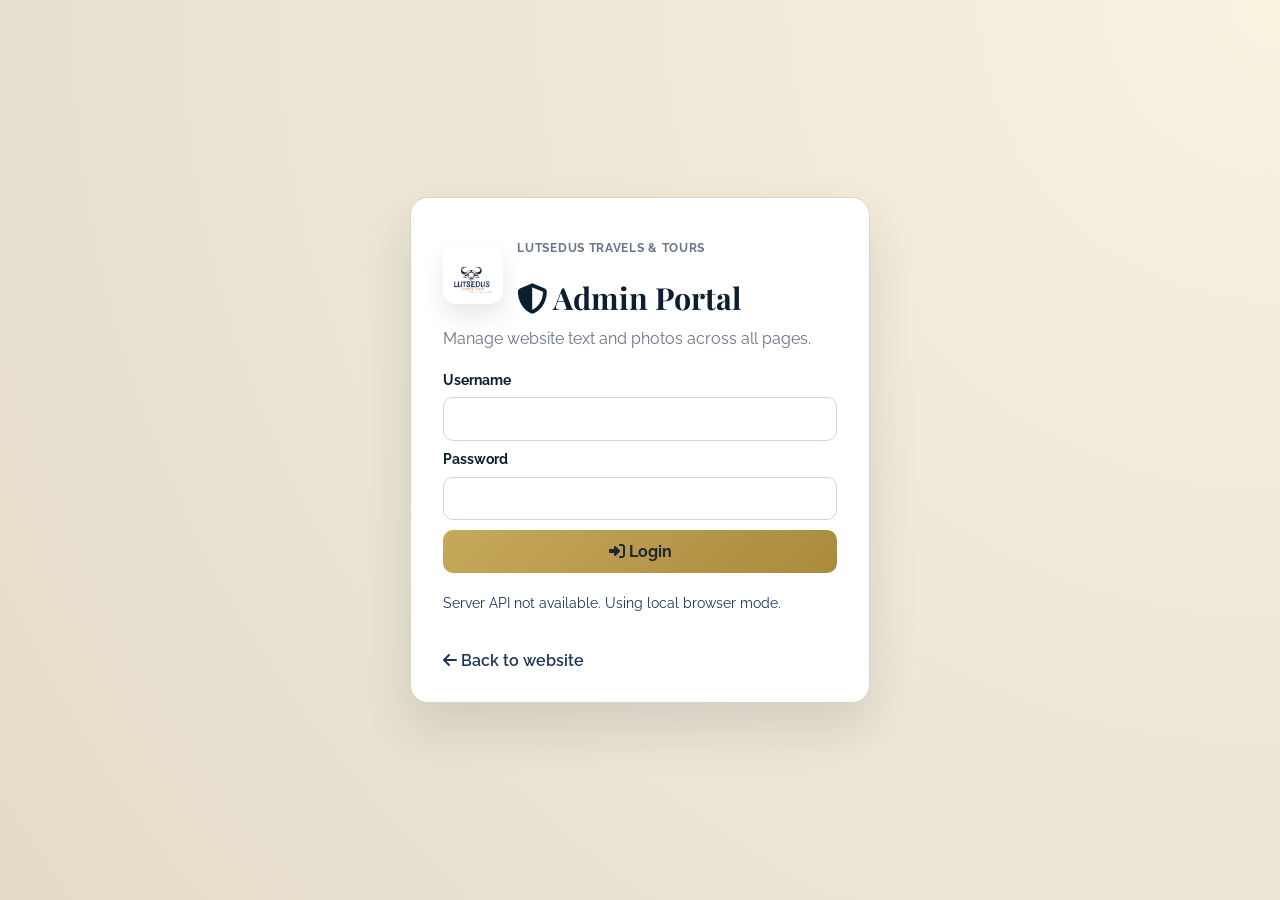
<file: admin.html>
<!DOCTYPE html>
<html lang="en">
<head>
  <meta charset="UTF-8" />
  <meta name="viewport" content="width=device-width, initial-scale=1.0" />
  <meta name="robots" content="noindex,nofollow" />
  <title>Lutsedus Admin Portal</title>
  <link rel="preconnect" href="https://fonts.googleapis.com" />
  <link rel="preconnect" href="https://fonts.gstatic.com" crossorigin />
  <link href="https://fonts.googleapis.com/css2?family=Playfair+Display:wght@600;700&family=Raleway:wght@400;500;600;700&display=swap" rel="stylesheet" />
  <link rel="stylesheet" href="https://cdnjs.cloudflare.com/ajax/libs/font-awesome/6.5.0/css/all.min.css" />
  <link rel="stylesheet" href="admin.css" />
</head>
<body>
  <main class="admin-shell">
    <section id="login-screen" class="login-screen">
      <div class="login-card">
        <div class="admin-brand-row">
          <img src="logo/logo.jpeg" alt="Lutsedus Travels & Tours logo" class="admin-logo-image" />
          <div>
            <p class="admin-eyebrow">Lutsedus Travels &amp; Tours</p>
            <h1><i class="fas fa-shield-halved"></i> Admin Portal</h1>
          </div>
        </div>
        <p>Manage website text and photos across all pages.</p>

        <form id="login-form" class="login-form" novalidate>
          <label for="username">Username</label>
          <input id="username" name="username" type="text" autocomplete="username" required />

          <label for="password">Password</label>
          <input id="password" name="password" type="password" autocomplete="current-password" required />

          <button type="submit"><i class="fas fa-right-to-bracket"></i> Login</button>
          <p id="login-message" class="message" aria-live="polite"></p>
        </form>

        <a class="back-link" href="index.html"><i class="fas fa-arrow-left"></i> Back to website</a>
      </div>
    </section>

    <section id="console-screen" class="console-screen hidden">
      <header class="console-header">
        <div>
          <div class="admin-console-brand">
            <img src="logo/logo.jpeg" alt="Lutsedus Travels & Tours logo" class="admin-logo-image" />
            <p class="admin-eyebrow">Lutsedus Travels &amp; Tours</p>
          </div>
          <h2>Lutsedus Content Console</h2>
          <p>Click text or images in preview, edit value, then save.</p>
        </div>
        <div class="header-actions">
          <a href="index.html" target="_blank" rel="noopener" class="ghost-btn"><i class="fas fa-up-right-from-square"></i> Open Site</a>
          <button id="logout-btn" class="danger-btn" type="button"><i class="fas fa-right-from-bracket"></i> Logout</button>
        </div>
      </header>

      <div class="console-grid">
        <aside class="editor-panel">
          <div class="field-block">
            <label for="page-select">Page</label>
            <select id="page-select">
              <option value="index.html">Home Page</option>
              <option value="privacy.html">Privacy Policy</option>
              <option value="terms.html">Terms &amp; Conditions</option>
              <option value="cookie.html">Cookie Policy</option>
            </select>
          </div>

          <div class="field-block">
            <label for="selector-input">Selected Element (CSS selector)</label>
            <input id="selector-input" type="text" placeholder="Click an element in preview" />
          </div>

          <div class="field-block">
            <label for="type-select">Content Type</label>
            <select id="type-select">
              <option value="text">Text</option>
              <option value="html">HTML</option>
              <option value="image-src">Image Source (img)</option>
              <option value="background-image">Background Image URL</option>
            </select>
          </div>

          <div class="field-block">
            <label for="value-input">Value</label>
            <textarea id="value-input" rows="8" placeholder="New text, HTML, or image URL"></textarea>
          </div>

          <div class="field-block upload-block">
            <label for="image-folder-select">Image From Folder (images/)</label>
            <select id="image-folder-select">
              <option value="">Select an image from images/...</option>
            </select>
            <button id="refresh-images-btn" type="button" class="ghost-btn"><i class="fas fa-rotate"></i> Refresh Images List</button>
            <button id="use-image-btn" type="button" class="ghost-btn"><i class="fas fa-image"></i> Use Selected Image</button>
            <small class="helper-text">Select from your existing images folder only.</small>
          </div>

          <div class="field-block upload-block">
            <label for="current-password-input">Change Admin Password</label>
            <input id="current-password-input" type="password" autocomplete="current-password" placeholder="Current password" />
            <input id="new-password-input" type="password" autocomplete="new-password" placeholder="New password (min 10 chars)" />
            <input id="confirm-password-input" type="password" autocomplete="new-password" placeholder="Confirm new password" />
            <button id="change-password-btn" type="button" class="ghost-btn"><i class="fas fa-key"></i> Update Password</button>
            <small class="helper-text">Use a strong password with letters, numbers, and symbols.</small>
          </div>

          <div class="panel-buttons">
            <button id="apply-btn" type="button"><i class="fas fa-wand-magic-sparkles"></i> Apply Preview</button>
            <button id="save-btn" type="button" class="primary-btn"><i class="fas fa-floppy-disk"></i> Save Change</button>
            <button id="delete-btn" type="button" class="ghost-btn"><i class="fas fa-trash"></i> Remove Selected</button>
            <button id="reset-btn" type="button" class="danger-btn"><i class="fas fa-rotate-left"></i> Reset All Changes</button>
          </div>

          <p id="console-message" class="message" aria-live="polite"></p>

          <div class="saved-box">
            <h3>Saved Overrides</h3>
            <ul id="override-list"></ul>
          </div>

          <div class="saved-box">
            <h3>Recent Activity</h3>
            <ul id="audit-list"></ul>
          </div>
        </aside>

        <section class="preview-panel">
          <div class="preview-top">
            <span><i class="fas fa-mouse-pointer"></i> Selection Mode: click any text or image in the preview</span>
          </div>
          <iframe id="preview-frame" title="Website preview"></iframe>
        </section>
      </div>
    </section>
  </main>

  <script src="admin.js"></script>
</body>
</html>
</file>
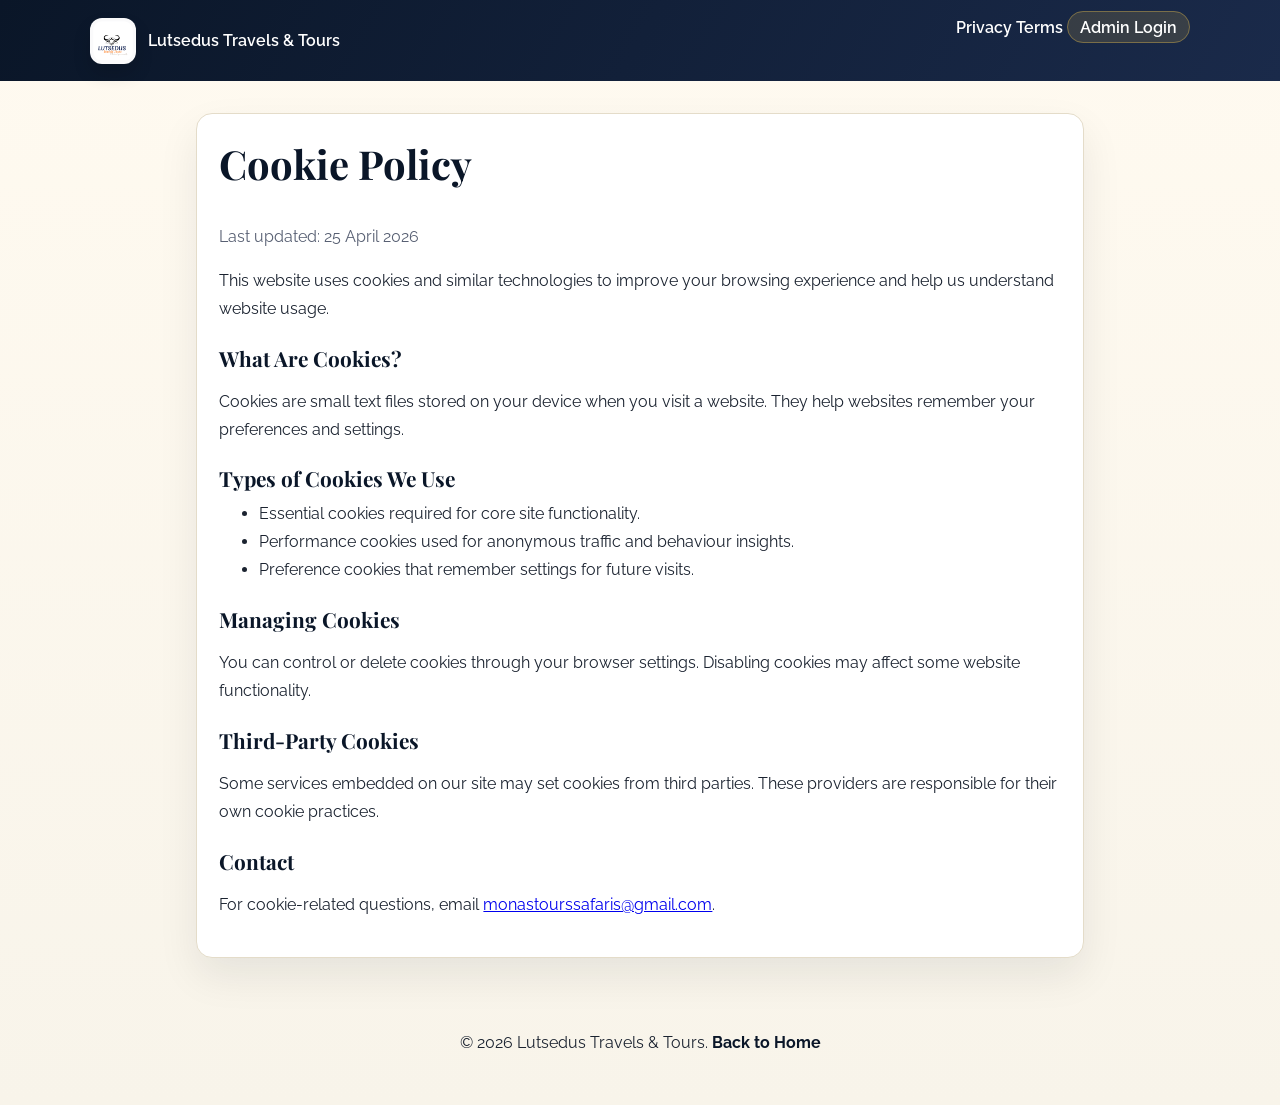
<file: cookie.html>
<!DOCTYPE html>
<html lang="en">
<head>
  <meta charset="UTF-8" />
  <meta name="viewport" content="width=device-width, initial-scale=1.0" />
  <meta name="description" content="Cookie Policy for Lutsedus Travels & Tours." />
  <title>Cookie Policy | Lutsedus Travels & Tours</title>
  <link rel="preconnect" href="https://fonts.googleapis.com" />
  <link rel="preconnect" href="https://fonts.gstatic.com" crossorigin />
  <link href="https://fonts.googleapis.com/css2?family=Playfair+Display:wght@600;700&family=Raleway:wght@400;500;600;700&display=swap" rel="stylesheet" />
  <link rel="stylesheet" href="policy.css" />
</head>
<body>
  <header class="policy-header">
    <nav class="policy-nav">
      <a href="index.html" class="policy-brand"><img src="logo/logo.jpeg" alt="Lutsedus Travels & Tours logo" class="policy-logo-image" /><span>Lutsedus Travels &amp; Tours</span></a>
      <div>
        <a href="privacy.html">Privacy</a>
        <a href="terms.html">Terms</a>
        <a href="admin.html" class="admin-link">Admin Login</a>
      </div>
    </nav>
  </header>

  <main class="policy-wrap">
    <article class="policy-card">
      <h1>Cookie Policy</h1>
      <p class="policy-meta">Last updated: 25 April 2026</p>
      <p>This website uses cookies and similar technologies to improve your browsing experience and help us understand website usage.</p>

      <h2>What Are Cookies?</h2>
      <p>Cookies are small text files stored on your device when you visit a website. They help websites remember your preferences and settings.</p>

      <h2>Types of Cookies We Use</h2>
      <ul>
        <li>Essential cookies required for core site functionality.</li>
        <li>Performance cookies used for anonymous traffic and behaviour insights.</li>
        <li>Preference cookies that remember settings for future visits.</li>
      </ul>

      <h2>Managing Cookies</h2>
      <p>You can control or delete cookies through your browser settings. Disabling cookies may affect some website functionality.</p>

      <h2>Third-Party Cookies</h2>
      <p>Some services embedded on our site may set cookies from third parties. These providers are responsible for their own cookie practices.</p>

      <h2>Contact</h2>
      <p>For cookie-related questions, email <a href="mailto:monastourssafaris@gmail.com">monastourssafaris@gmail.com</a>.</p>
    </article>
  </main>

  <footer class="policy-footer">
    <p>&copy; <span id="year">2026</span> Lutsedus Travels &amp; Tours. <a href="index.html">Back to Home</a></p>
  </footer>

  <script src="cms-runtime.js"></script>
  <script>
    document.getElementById('year').textContent = new Date().getFullYear();
  </script>
</body>
</html>
</file>
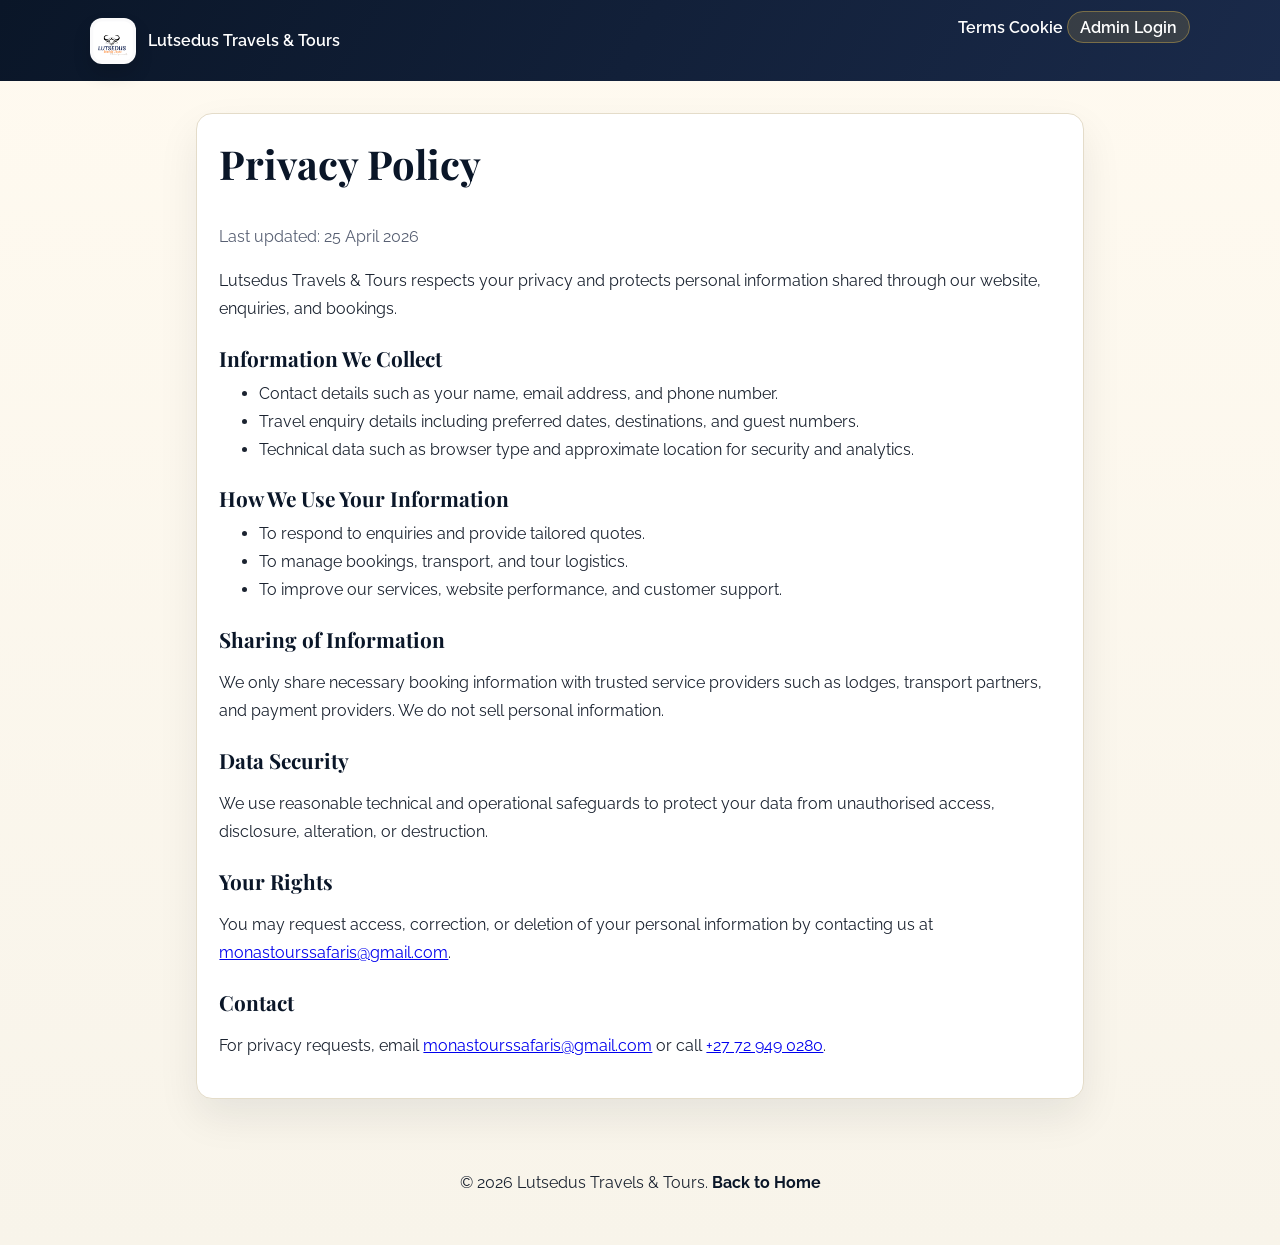
<file: privacy.html>
<!DOCTYPE html>
<html lang="en">
<head>
  <meta charset="UTF-8" />
  <meta name="viewport" content="width=device-width, initial-scale=1.0" />
  <meta name="description" content="Privacy Policy for Lutsedus Travels & Tours." />
  <title>Privacy Policy | Lutsedus Travels & Tours</title>
  <link rel="preconnect" href="https://fonts.googleapis.com" />
  <link rel="preconnect" href="https://fonts.gstatic.com" crossorigin />
  <link href="https://fonts.googleapis.com/css2?family=Playfair+Display:wght@600;700&family=Raleway:wght@400;500;600;700&display=swap" rel="stylesheet" />
  <link rel="stylesheet" href="policy.css" />
</head>
<body>
  <header class="policy-header">
    <nav class="policy-nav">
      <a href="index.html" class="policy-brand"><img src="logo/logo.jpeg" alt="Lutsedus Travels & Tours logo" class="policy-logo-image" /><span>Lutsedus Travels &amp; Tours</span></a>
      <div>
        <a href="terms.html">Terms</a>
        <a href="cookie.html">Cookie</a>
        <a href="admin.html" class="admin-link">Admin Login</a>
      </div>
    </nav>
  </header>

  <main class="policy-wrap">
    <article class="policy-card">
      <h1>Privacy Policy</h1>
      <p class="policy-meta">Last updated: 25 April 2026</p>
      <p>Lutsedus Travels &amp; Tours respects your privacy and protects personal information shared through our website, enquiries, and bookings.</p>

      <h2>Information We Collect</h2>
      <ul>
        <li>Contact details such as your name, email address, and phone number.</li>
        <li>Travel enquiry details including preferred dates, destinations, and guest numbers.</li>
        <li>Technical data such as browser type and approximate location for security and analytics.</li>
      </ul>

      <h2>How We Use Your Information</h2>
      <ul>
        <li>To respond to enquiries and provide tailored quotes.</li>
        <li>To manage bookings, transport, and tour logistics.</li>
        <li>To improve our services, website performance, and customer support.</li>
      </ul>

      <h2>Sharing of Information</h2>
      <p>We only share necessary booking information with trusted service providers such as lodges, transport partners, and payment providers. We do not sell personal information.</p>

      <h2>Data Security</h2>
      <p>We use reasonable technical and operational safeguards to protect your data from unauthorised access, disclosure, alteration, or destruction.</p>

      <h2>Your Rights</h2>
      <p>You may request access, correction, or deletion of your personal information by contacting us at <a href="mailto:monastourssafaris@gmail.com">monastourssafaris@gmail.com</a>.</p>

      <h2>Contact</h2>
      <p>For privacy requests, email <a href="mailto:monastourssafaris@gmail.com">monastourssafaris@gmail.com</a> or call <a href="tel:+27729490280">+27 72 949 0280</a>.</p>
    </article>
  </main>

  <footer class="policy-footer">
    <p>&copy; <span id="year">2026</span> Lutsedus Travels &amp; Tours. <a href="index.html">Back to Home</a></p>
  </footer>

  <script src="cms-runtime.js"></script>
  <script>
    document.getElementById('year').textContent = new Date().getFullYear();
  </script>
</body>
</html>
</file>
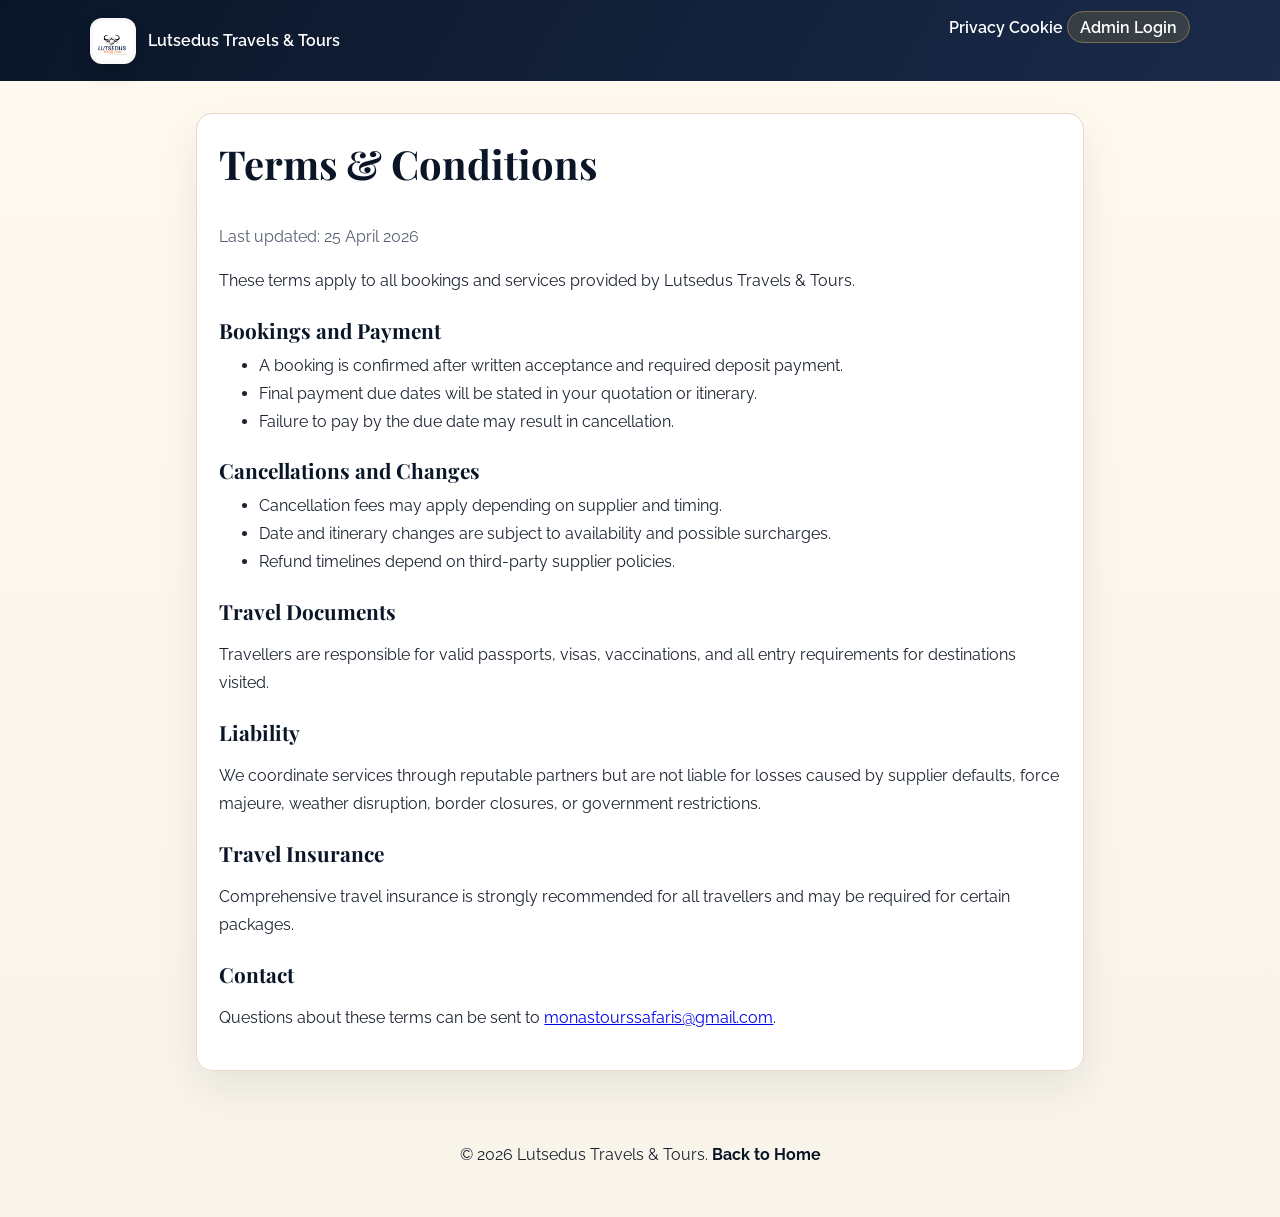
<file: terms.html>
<!DOCTYPE html>
<html lang="en">
<head>
  <meta charset="UTF-8" />
  <meta name="viewport" content="width=device-width, initial-scale=1.0" />
  <meta name="description" content="Terms and Conditions for Lutsedus Travels & Tours." />
  <title>Terms & Conditions | Lutsedus Travels & Tours</title>
  <link rel="preconnect" href="https://fonts.googleapis.com" />
  <link rel="preconnect" href="https://fonts.gstatic.com" crossorigin />
  <link href="https://fonts.googleapis.com/css2?family=Playfair+Display:wght@600;700&family=Raleway:wght@400;500;600;700&display=swap" rel="stylesheet" />
  <link rel="stylesheet" href="policy.css" />
</head>
<body>
  <header class="policy-header">
    <nav class="policy-nav">
      <a href="index.html" class="policy-brand"><img src="logo/logo.jpeg" alt="Lutsedus Travels & Tours logo" class="policy-logo-image" /><span>Lutsedus Travels &amp; Tours</span></a>
      <div>
        <a href="privacy.html">Privacy</a>
        <a href="cookie.html">Cookie</a>
        <a href="admin.html" class="admin-link">Admin Login</a>
      </div>
    </nav>
  </header>

  <main class="policy-wrap">
    <article class="policy-card">
      <h1>Terms &amp; Conditions</h1>
      <p class="policy-meta">Last updated: 25 April 2026</p>
      <p>These terms apply to all bookings and services provided by Lutsedus Travels &amp; Tours.</p>

      <h2>Bookings and Payment</h2>
      <ul>
        <li>A booking is confirmed after written acceptance and required deposit payment.</li>
        <li>Final payment due dates will be stated in your quotation or itinerary.</li>
        <li>Failure to pay by the due date may result in cancellation.</li>
      </ul>

      <h2>Cancellations and Changes</h2>
      <ul>
        <li>Cancellation fees may apply depending on supplier and timing.</li>
        <li>Date and itinerary changes are subject to availability and possible surcharges.</li>
        <li>Refund timelines depend on third-party supplier policies.</li>
      </ul>

      <h2>Travel Documents</h2>
      <p>Travellers are responsible for valid passports, visas, vaccinations, and all entry requirements for destinations visited.</p>

      <h2>Liability</h2>
      <p>We coordinate services through reputable partners but are not liable for losses caused by supplier defaults, force majeure, weather disruption, border closures, or government restrictions.</p>

      <h2>Travel Insurance</h2>
      <p>Comprehensive travel insurance is strongly recommended for all travellers and may be required for certain packages.</p>

      <h2>Contact</h2>
      <p>Questions about these terms can be sent to <a href="mailto:monastourssafaris@gmail.com">monastourssafaris@gmail.com</a>.</p>
    </article>
  </main>

  <footer class="policy-footer">
    <p>&copy; <span id="year">2026</span> Lutsedus Travels &amp; Tours. <a href="index.html">Back to Home</a></p>
  </footer>

  <script src="cms-runtime.js"></script>
  <script>
    document.getElementById('year').textContent = new Date().getFullYear();
  </script>
</body>
</html>
</file>
<file: admin.css>
:root {
  --ink: #0b1f31;
  --ink-soft: #1d3557;
  --sand: #f6f1e5;
  --gold: #c7a95b;
  --gold-deep: #aa8a3c;
  --leaf: #2a5f38;
  --danger: #b23b3b;
  --white: #ffffff;
  --muted: #6a7485;
  --border: #d8d4c8;
}

* {
  box-sizing: border-box;
}

body {
  margin: 0;
  min-height: 100vh;
  font-family: 'Raleway', sans-serif;
  background: radial-gradient(circle at top right, #f9f2df, #ece5d5 60%, #e4dbc7);
  color: var(--ink);
}

.hidden {
  display: none !important;
}

.admin-shell {
  min-height: 100vh;
  padding: 2rem;
}

.login-screen {
  min-height: calc(100vh - 4rem);
  display: grid;
  place-items: center;
}

.login-card {
  width: min(460px, 100%);
  background: var(--white);
  border: 1px solid var(--border);
  border-radius: 18px;
  box-shadow: 0 24px 50px rgba(14, 30, 49, 0.12);
  padding: 2rem;
}

.admin-brand-row {
  display: flex;
  align-items: center;
  gap: 0.9rem;
  margin-bottom: 0.4rem;
}

.admin-logo-image {
  width: 60px;
  height: 60px;
  object-fit: contain;
  background: rgba(255, 255, 255, 0.98);
  padding: 0.25rem;
  border-radius: 14px;
  flex-shrink: 0;
  box-shadow: 0 12px 22px rgba(14, 30, 49, 0.1);
}

.admin-eyebrow {
  margin: 0 0 0.25rem;
  font-size: 0.72rem;
  font-weight: 700;
  letter-spacing: 0.06em;
  text-transform: uppercase;
  color: var(--gold-deep);
}

.login-card h1 {
  margin: 0;
  font-family: 'Playfair Display', serif;
  font-size: 1.9rem;
  color: var(--ink);
}

.login-card p {
  color: var(--muted);
  margin: 0.7rem 0 1.4rem;
}

.login-form {
  display: grid;
  gap: 0.6rem;
}

label {
  font-weight: 700;
  font-size: 0.9rem;
}

input,
select,
textarea,
button {
  font: inherit;
}

input,
select,
textarea {
  width: 100%;
  border: 1px solid var(--border);
  border-radius: 10px;
  padding: 0.7rem 0.8rem;
  background: #fff;
}

input:focus,
select:focus,
textarea:focus {
  outline: 2px solid rgba(199, 169, 91, 0.45);
  border-color: var(--gold);
}

button {
  border: 0;
  border-radius: 10px;
  padding: 0.75rem 0.95rem;
  background: linear-gradient(135deg, var(--gold), var(--gold-deep));
  color: #1c2733;
  font-weight: 700;
  cursor: pointer;
}

button:hover {
  filter: brightness(1.03);
}

.primary-btn {
  background: linear-gradient(135deg, var(--leaf), #1f4b2c);
  color: #fff;
}

.ghost-btn {
  background: #fff;
  border: 1px solid var(--border);
  color: var(--ink-soft);
}

.danger-btn {
  background: linear-gradient(135deg, #cb5959, var(--danger));
  color: #fff;
}

.back-link {
  display: inline-block;
  margin-top: 1rem;
  color: var(--ink-soft);
  text-decoration: none;
  font-weight: 600;
}

.message {
  min-height: 1.2rem;
  margin-top: 0.4rem;
  font-size: 0.9rem;
  color: var(--ink-soft);
}

.admin-console-brand {
  display: flex;
  align-items: center;
  gap: 0.75rem;
  margin-bottom: 0.45rem;
}

.admin-console-brand .admin-eyebrow {
  margin: 0;
}

.console-screen {
  background: #f7f4ec;
  border: 1px solid var(--border);
  border-radius: 16px;
  overflow: hidden;
}

.console-header {
  background: linear-gradient(100deg, #0f2a43, #16395a);
  color: #fff;
  display: flex;
  justify-content: space-between;
  align-items: center;
  gap: 1rem;
  padding: 1rem 1.2rem;
}

.console-header h2 {
  margin: 0;
  font-family: 'Playfair Display', serif;
}

.console-header p {
  margin: 0.2rem 0 0;
  color: rgba(255, 255, 255, 0.82);
  font-size: 0.92rem;
}

.header-actions {
  display: flex;
  gap: 0.5rem;
}

.header-actions .ghost-btn {
  color: #fff;
  border-color: rgba(255, 255, 255, 0.4);
  background: transparent;
}

.console-grid {
  display: grid;
  grid-template-columns: 360px 1fr;
  min-height: 78vh;
}

.editor-panel {
  border-right: 1px solid var(--border);
  background: #fff;
  padding: 1rem;
  overflow-y: auto;
}

.field-block {
  margin-bottom: 0.8rem;
}

.upload-block {
  padding: 0.75rem;
  background: #faf6ed;
  border: 1px solid var(--border);
  border-radius: 10px;
}

.helper-text {
  display: block;
  margin-top: 0.5rem;
  color: var(--muted);
  line-height: 1.35;
}

.upload-block .ghost-btn {
  margin-top: 0.5rem;
}

.panel-buttons {
  display: grid;
  gap: 0.5rem;
  margin-top: 0.6rem;
}

.saved-box {
  margin-top: 1.2rem;
  border-top: 1px solid var(--border);
  padding-top: 0.8rem;
}

.saved-box h3 {
  margin: 0 0 0.5rem;
  font-size: 1rem;
}

#override-list {
  margin: 0;
  padding: 0;
  list-style: none;
  display: grid;
  gap: 0.45rem;
}

#override-list li {
  border: 1px solid var(--border);
  border-radius: 8px;
  padding: 0.45rem 0.55rem;
  font-size: 0.82rem;
  color: var(--ink-soft);
  background: #fcfbf7;
}

#audit-list {
  margin: 0;
  padding: 0;
  list-style: none;
  display: grid;
  gap: 0.45rem;
}

#audit-list li {
  border: 1px solid var(--border);
  border-radius: 8px;
  padding: 0.45rem 0.55rem;
  font-size: 0.78rem;
  line-height: 1.35;
  color: var(--ink-soft);
  background: #f8f6ef;
}

.preview-panel {
  display: flex;
  flex-direction: column;
  min-height: 78vh;
}

.preview-top {
  background: #fff;
  border-bottom: 1px solid var(--border);
  padding: 0.55rem 0.8rem;
  font-size: 0.85rem;
  color: var(--ink-soft);
}

#preview-frame {
  width: 100%;
  height: 100%;
  border: 0;
  flex: 1;
  background: #fff;
}

@media (max-width: 1024px) {
  .admin-shell {
    padding: 1rem;
  }

  .console-header {
    flex-direction: column;
    align-items: flex-start;
  }

  .console-grid {
    grid-template-columns: 1fr;
  }

  .editor-panel {
    border-right: 0;
    border-bottom: 1px solid var(--border);
  }

  #preview-frame {
    min-height: 60vh;
  }
}
</file>
<file: policy.css>
:root {
  --navy: #0a1628;
  --navy-light: #1a2a4a;
  --gold: #c9a84c;
  --sand: #f8f4ea;
  --white: #ffffff;
  --text: #1b2330;
  --muted: #586073;
  --border: #e4dcc9;
}

* {
  box-sizing: border-box;
}

body {
  margin: 0;
  font-family: 'Raleway', sans-serif;
  color: var(--text);
  background: linear-gradient(180deg, #fffaf0 0%, var(--sand) 100%);
}

.policy-header {
  background: linear-gradient(120deg, var(--navy), var(--navy-light));
  color: var(--white);
  padding: 1.1rem;
}

.policy-nav {
  max-width: 1100px;
  margin: 0 auto;
  display: flex;
  justify-content: space-between;
  gap: 1rem;
  flex-wrap: wrap;
}

.policy-brand {
  display: inline-flex;
  align-items: center;
  gap: 0.75rem;
}

.policy-logo-image {
  width: 46px;
  height: 46px;
  object-fit: contain;
  background: rgba(255, 255, 255, 0.98);
  padding: 0.2rem;
  border-radius: 12px;
  display: block;
  box-shadow: 0 10px 18px rgba(0, 0, 0, 0.14);
}

.policy-nav a {
  color: var(--white);
  text-decoration: none;
  font-weight: 600;
}

.policy-nav .admin-link {
  background: rgba(201, 168, 76, 0.18);
  border: 1px solid rgba(201, 168, 76, 0.45);
  padding: 0.35rem 0.75rem;
  border-radius: 999px;
}

.policy-wrap {
  max-width: 920px;
  margin: 2rem auto;
  padding: 0 1rem;
}

.policy-card {
  background: var(--white);
  border: 1px solid var(--border);
  border-radius: 16px;
  padding: 1.4rem;
  box-shadow: 0 18px 40px rgba(10, 22, 40, 0.08);
}

h1,
h2 {
  font-family: 'Playfair Display', serif;
  color: var(--navy);
}

h1 {
  margin-top: 0;
  font-size: clamp(1.8rem, 3.5vw, 2.5rem);
}

h2 {
  margin-top: 1.3rem;
  margin-bottom: 0.5rem;
  font-size: 1.3rem;
}

p,
li {
  line-height: 1.75;
  color: var(--text);
}

small,
.policy-meta {
  color: var(--muted);
}

ul {
  margin-top: 0.4rem;
}

.policy-footer {
  text-align: center;
  padding: 1.4rem 1rem 2rem;
  color: var(--muted);
}

.policy-footer a {
  color: var(--navy);
  font-weight: 700;
  text-decoration: none;
}
</file>
